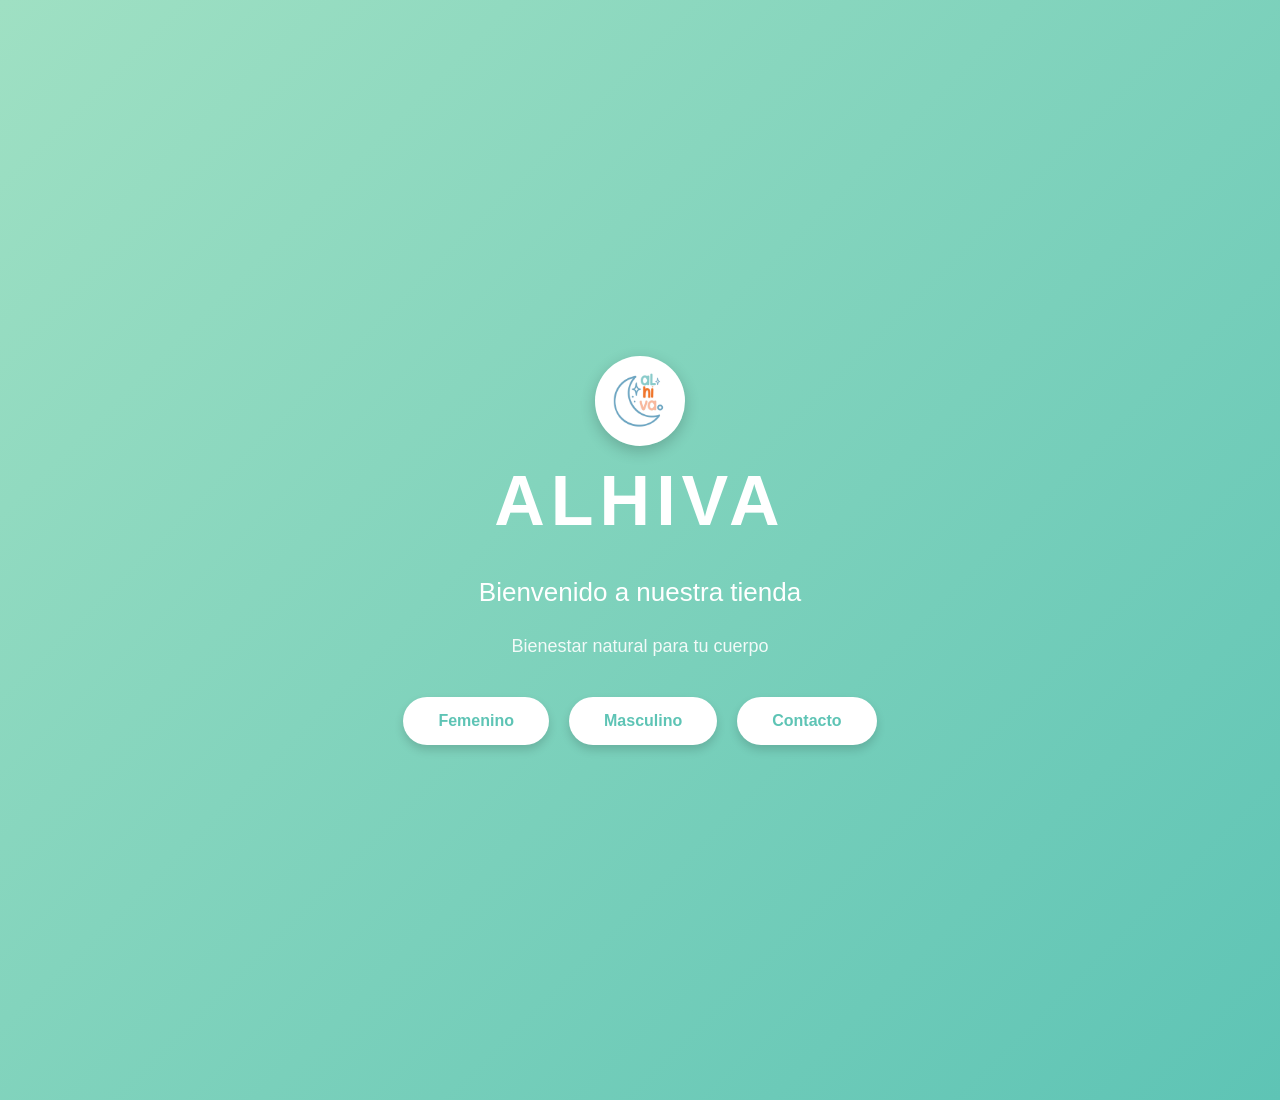
<file: index.html>
<!DOCTYPE html>
<html lang="es">

<head>
<meta charset="UTF-8">
<title>Alhiva</title>
<meta name="viewport" content="width=device-width, initial-scale=1.0">
<link rel="stylesheet" href="style.css">
</head>

<body>

<header class="hero">

<img src="img/logo.jpg" alt="Logo Macrobiótica" class="logo">

<h1 class="titulo">ALHIVA</h1>

<p class="bienvenida">Bienvenido a nuestra tienda</p>

<p class="eslogan">Bienestar natural para tu cuerpo</p>

<div class="botones">

<a href="femenino.html" class="btn">Femenino</a>

<a href="masculino.html" class="btn">Masculino</a>

<a href="https://wa.me/50683470018" class="btn">Contacto</a>

</div>

</header>
</file>
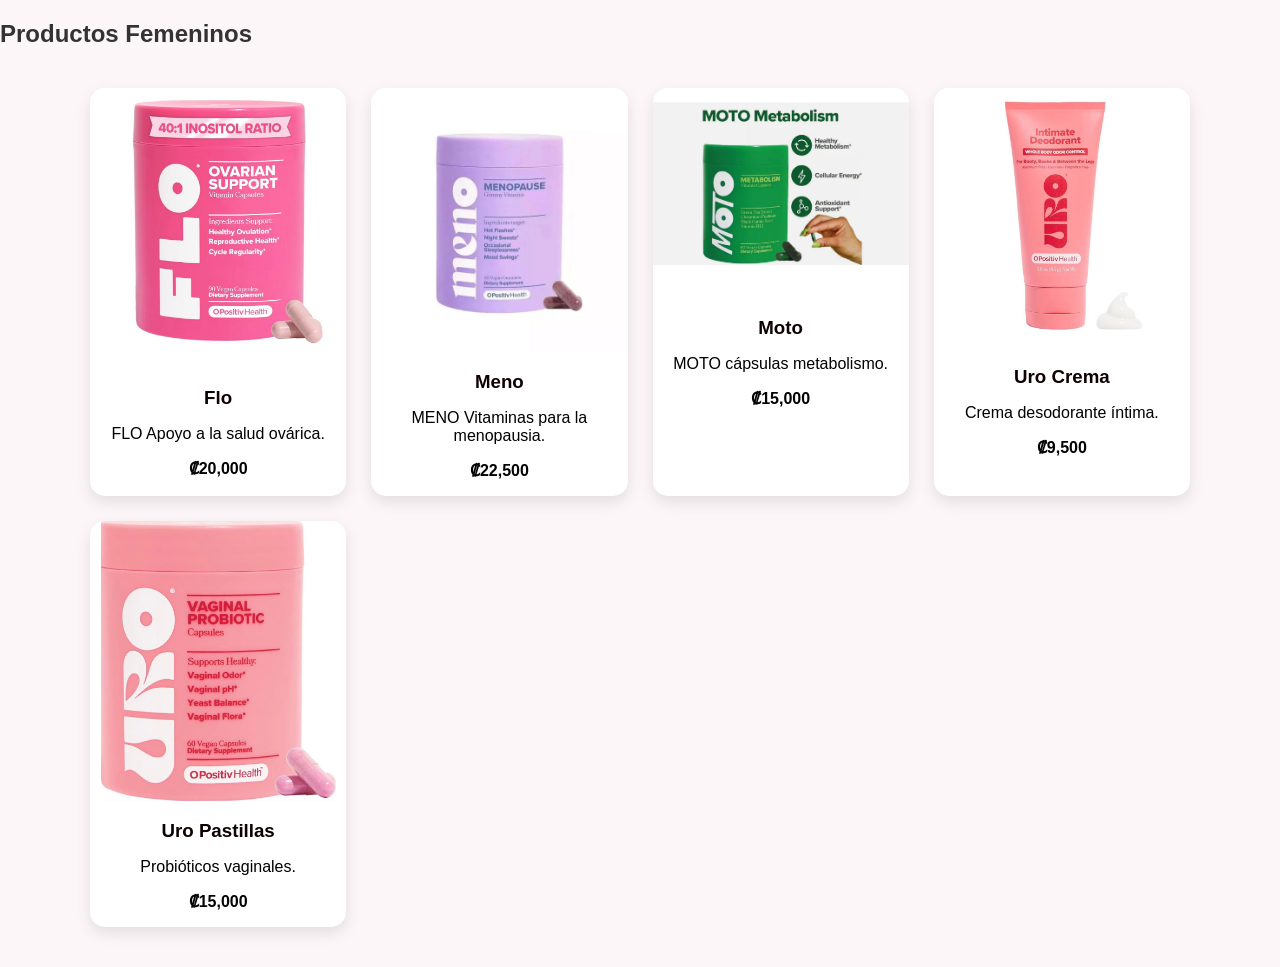
<file: femenino.html>
<!DOCTYPE html>
<html lang="es">
<head>
<meta charset="UTF-8">
<title>Productos Femeninos</title>
</head>
 <style>
    body {
      margin: 0;
      font-family: 'Segoe UI', sans-serif;
      background-color: #fdf6f9;
      color: #333;
    }

    header {
      background: linear-gradient(#9fe0c3,#5ec4b5);
      color: white;
      text-align: center;
      padding: 100px 20px;
    }

    header h1 {
      margin: 0;
      font-size: 2.5em;
    }

    header p {
      font-size: 1.1em;
    }

    .contenedor {
      max-width: 1100px;
      margin: 40px auto;
      padding: 0 20px;
      display: grid;
      grid-template-columns: repeat(auto-fit, minmax(250px, 1fr));
      gap: 25px;
    }

    .producto {
      background: white;
      border-radius: 15px;
      box-shadow: 0 6px 15px rgba(0,0,0,0.1);
      overflow: hidden;
      cursor: pointer;
      transition: transform 0.3s;
    }

    .producto:hover {
      transform: translateY(-5px);
    }

    .producto img{
width:100%;
height:auto;
max-height:280px;
object-fit:contain;
background:white;
}

a{
text-decoration: none;
color: black;
}




    .producto h3 {
      margin: 15px;
      color: #0e0101;
    }

    .info {
      max-height: 0;
      overflow: hidden;
      transition: max-height 0.4s ease;
      padding: 0 15px;
    }

    .info p {
      margin: 10px 0;
      font-size: 0.95em;
    }

    .precio {
      font-weight: bold;
      color: #020202;
    }

    .producto.activo .info {
      max-height: 500px;
      padding-bottom: 15px;
    }

    footer {
      background-color: #f3d6e3;
      text-align: center;
      padding: 20px;
      margin-top: 40px;
      font-size: 0.9em;
    }
    .whatsapp-btn {
  position: fixed;
  bottom: 20px;
  right: 20px;
  background-color: #25D366;
  color: white;
  padding: 15px 20px;
  border-radius: 50px;
  text-decoration: none;
  font-size: 16px;
  font-weight: bold;
  box-shadow: 0 4px 10px rgba(0,0,0,0.3);
  z-index: 1000;
  transition: transform 0.3s;
}

.whatsapp-btn:hover {
  transform: scale(1.1);
}

.logo {
  width: 120px;        
  height: 120px;       
  border-radius: 50%;  
  object-fit: cover;   
  margin-bottom: 15px;
}


.nombre-producto {
  font-size: 1.2rem;
  font-weight: 600;
  color: #eb32c9;
  text-align: center;
  margin: 12px 10px 8px;
  letter-spacing: 0.5px;
}

.producto {
  text-align: center;
}

.info p {
  font-size: 0.95rem;
  line-height: 1.4;
  color: #000000;
}
/* SECCION HERO */

.hero{
height:100vh;
display:flex;
flex-direction:column;
justify-content:center;
align-items:center;
text-align:center;
background:linear-gradient(135deg,#9fe0c3,#5ec4b5);
color:white;
}

/* TITULO ANIMADO */

.titulo{
font-size:70px;
letter-spacing:6px;
margin-bottom:10px;
animation:aparecer 1.5s ease;
}

/* BIENVENIDA */

.bienvenida{
font-size:26px;
margin-bottom:10px;
animation:aparecer 2s ease;
}

/* ESLOGAN */

.eslogan{
font-size:18px;
opacity:0.9;
margin-bottom:40px;
animation:aparecer 2.5s ease;
}

/* BOTONES */

.botones{
display:flex;
gap:20px;
justify-content:center;
align-items:center;
flex-wrap:wrap;
animation:subir 3s ease;
}

.btn{
padding:15px 35px;
background:white;
color:#5ec4b5;
text-decoration:none;
border-radius:30px;
font-weight:bold;
transition:0.3s;
}

.btn:hover{
transform:scale(1.1);
background:#ff6fb5;
color:white;
}

/* ANIMACIONES */

@keyframes aparecer{
from{
opacity:0;
transform:translateY(-30px);
}
to{
opacity:1;
transform:translateY(0);
}
}

@keyframes subir{
from{
opacity:0;
transform:translateY(40px);
}
to{
opacity:1;
transform:translateY(0);
}
}
@media (max-width:600px){

.contenedor{
grid-template-columns:1fr;
}

.producto img{
max-height:350px;
}

}
/* SOLO TELEFONO */
@media (max-width:600px){

body{
margin:0;
padding:0;
}

/* contenedor de productos */
.productos{
display:grid;
grid-template-columns:1fr 1fr;
gap:15px;
padding:10px;
}

/* tarjetas */
.producto{
width:100%;
margin:0;
}

/* quitar espacio extra */
main, section{
padding-bottom:20px;
margin-bottom:0;
}

}
@media (max-width:600px){

body{
margin:0;
padding:0;
}

.productos{
display:grid;
grid-template-columns:repeat(2,1fr);
gap:15px;
padding:10px;
}

/* quitar espacio extra */
section, main{
height:auto;
min-height:auto;
padding-bottom:20px;
}

}
  </style>

</section>
</header>


  <h2 id="femenino.html">Productos Femeninos</h2>

<section class="contenedor">

<a href="producto1.html" class="producto">
<img src="img\flo.png.jpg">
<h3>Flo</h3>
<p>FLO Apoyo a la salud ovárica.</p>
<p class="precio">₡20,000</p>
</a>

<a href="producto2.html" class="producto">
<img src="img\meno.jpg.jpg">
<h3>Meno</h3>
<p>MENO Vitaminas para la menopausia.</p>
<p class="precio">₡22,500</p>
</a>

<a href="producto3.html" class="producto">
<img src="img/moto.jpg.jpg">
<h3>Moto</h3>
<p>MOTO cápsulas metabolismo.</p>
<p class="precio">₡15,000</p>
</a>

<a href="prducto5.html" class="producto">
<img src="img/uro.jpg.jpg">
<h3>Uro Crema</h3>
<p>Crema desodorante íntima.</p>
<p class="precio">₡9,500</p>
</a>

<a href="producto6.html" class="producto">
<img src="img\uro1.jpg.png">
<h3>Uro Pastillas</h3>
<p>Probióticos vaginales.</p>
<p class="precio">₡15,000</p>
</a>

</section>
</html>
</file>
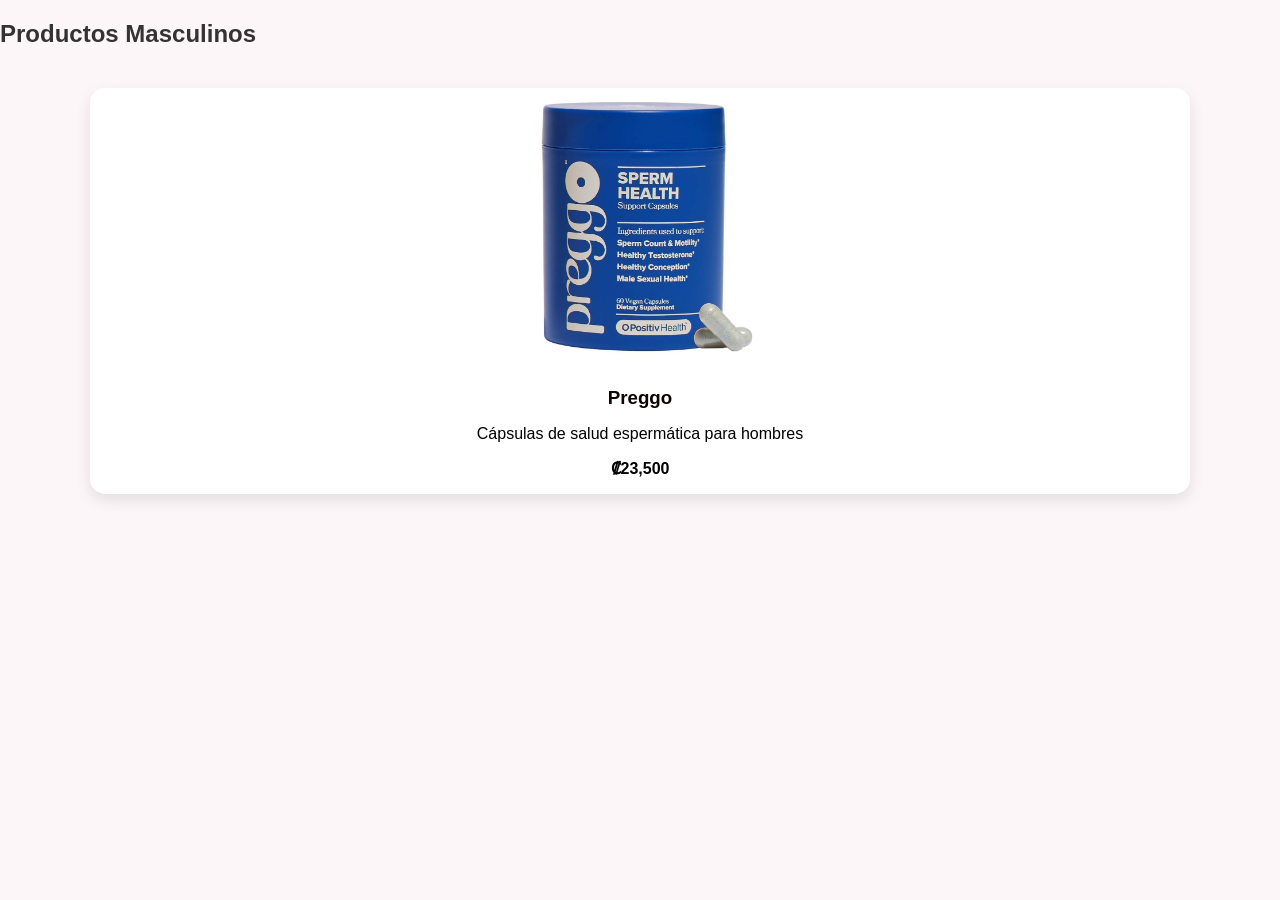
<file: masculino.html>
<!DOCTYPE html>
<html lang="es">
<head>
<meta charset="UTF-8">
<title>Productos Masculinos</title>
</head>
 <style>
    body {
      margin: 0;
      font-family: 'Segoe UI', sans-serif;
      background-color: #fdf6f9;
      color: #333;
    }

    header {
      background: linear-gradient(#9fe0c3,#5ec4b5);
      color: white;
      text-align: center;
      padding: 100px 20px;
    }

    header h1 {
      margin: 0;
      font-size: 2.5em;
    }

    header p {
      font-size: 1.1em;
    }

    .contenedor {
      max-width: 1100px;
      margin: 40px auto;
      padding: 0 20px;
      display: grid;
      grid-template-columns: repeat(auto-fit, minmax(250px, 1fr));
      gap: 25px;
    }

    .producto {
      background: white;
      border-radius: 15px;
      box-shadow: 0 6px 15px rgba(0,0,0,0.1);
      overflow: hidden;
      cursor: pointer;
      transition: transform 0.3s;
    }

    .producto:hover {
      transform: translateY(-5px);
    }

    .producto img{
width:100%;
height:auto;
max-height:280px;
object-fit:contain;
background:white;
}

a{
text-decoration: none;
color: black;
}




    .producto h3 {
      margin: 15px;
      color: #0e0101;
    }

    .info {
      max-height: 0;
      overflow: hidden;
      transition: max-height 0.4s ease;
      padding: 0 15px;
    }

    .info p {
      margin: 10px 0;
      font-size: 0.95em;
    }

    .precio {
      font-weight: bold;
      color: #020202;
    }

    .producto.activo .info {
      max-height: 200px;
      padding-bottom: 15px;
    }

    footer {
      background-color: #f3d6e3;
      text-align: center;
      padding: 20px;
      margin-top: 40px;
      font-size: 0.9em;
    }
    .whatsapp-btn {
  position: fixed;
  bottom: 20px;
  right: 20px;
  background-color: #25D366;
  color: white;
  padding: 15px 20px;
  border-radius: 50px;
  text-decoration: none;
  font-size: 16px;
  font-weight: bold;
  box-shadow: 0 4px 10px rgba(0,0,0,0.3);
  z-index: 1000;
  transition: transform 0.3s;
}

.whatsapp-btn:hover {
  transform: scale(1.1);
}

.logo {
  width: 120px;        
  height: 120px;       
  border-radius: 50%;  
  object-fit: cover;   
  margin-bottom: 15px;
}


.nombre-producto {
  font-size: 1.2rem;
  font-weight: 600;
  color: #eb32c9;
  text-align: center;
  margin: 12px 10px 8px;
  letter-spacing: 0.5px;
}

.producto {
  text-align: center;
}

.info p {
  font-size: 0.95rem;
  line-height: 1.4;
  color: #000000;
}
/* SECCION HERO */

.hero{
height:100vh;
display:flex;
flex-direction:column;
justify-content:center;
align-items:center;
text-align:center;
background:linear-gradient(135deg,#9fe0c3,#5ec4b5);
color:white;
}

/* TITULO ANIMADO */

.titulo{
font-size:70px;
letter-spacing:6px;
margin-bottom:10px;
animation:aparecer 1.5s ease;
}

/* BIENVENIDA */

.bienvenida{
font-size:26px;
margin-bottom:10px;
animation:aparecer 2s ease;
}

/* ESLOGAN */

.eslogan{
font-size:18px;
opacity:0.9;
margin-bottom:40px;
animation:aparecer 2.5s ease;
}

/* BOTONES */

.botones{
display:flex;
gap:20px;
justify-content:center;
align-items:center;
flex-wrap:wrap;
animation:subir 3s ease;
}

.btn{
padding:15px 35px;
background:white;
color:#5ec4b5;
text-decoration:none;
border-radius:30px;
font-weight:bold;
transition:0.3s;
}

.btn:hover{
transform:scale(1.1);
background:#ff6fb5;
color:white;
}

/* ANIMACIONES */

@keyframes aparecer{
from{
opacity:0;
transform:translateY(-30px);
}
to{
opacity:1;
transform:translateY(0);
}
}

@keyframes subir{
from{
opacity:0;
transform:translateY(40px);
}
to{
opacity:1;
transform:translateY(0);
}
}
@media (max-width:600px){

.contenedor{
grid-template-columns:1fr;
}

.producto img{
max-height:350px;
}

}
  </style>

</section>
</header>


  <h2 id="masculino.html">Productos Masculinos</h2>

</header>
<section class="contenedor">

<a href="producto4.html" class="producto">
<img src="img/preggo.jpg.jpg">
<h3>Preggo</h3>
<p>Cápsulas de salud espermática para hombres</p>
<p class="precio">₡23,500</p>
</a>

</section>
</html>
</file>
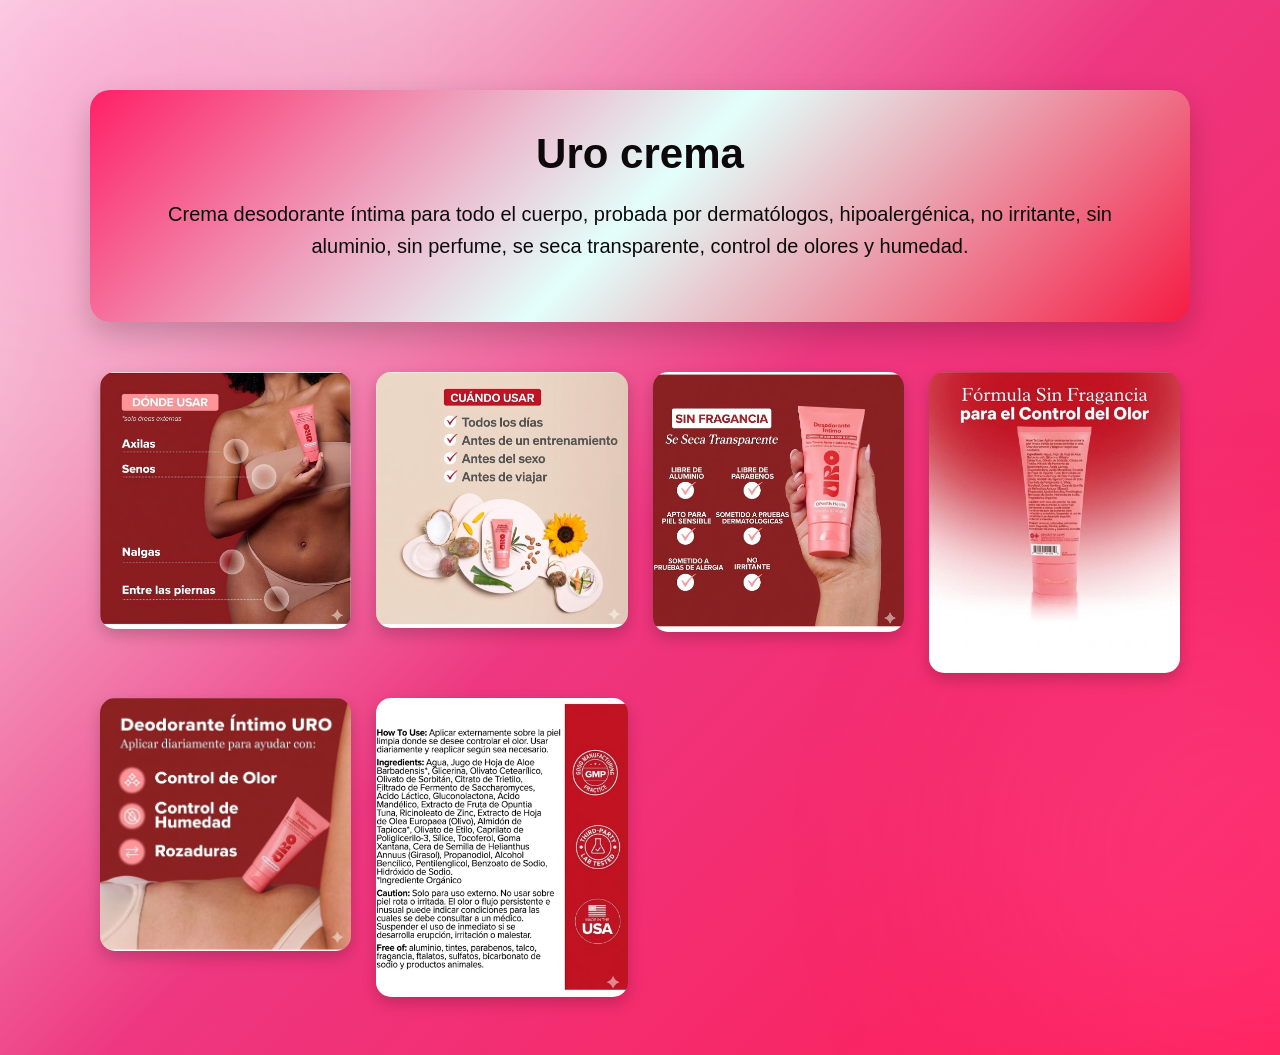
<file: prducto5.html>
<!DOCTYPE html>
<html lang="es">
<head>
<meta charset="UTF-8">
<title>Uro crema</title>

<style>

body{
font-family: Arial;
text-align:center;
background:#f5f5f5;
}

.galeria{
display:grid;
grid-template-columns: repeat(3,1fr);
gap:10px;
max-width:700px;
margin:auto;
}

.galeria img{
width:100%;
border-radius:10px;
}
body{
font-family: Arial, sans-serif;
background:#f7f7f7;
margin:0;
padding:20px;
text-align:center;
}

h1{
font-size:40px;
margin-bottom:10px;
}

.descripcion{
max-width:900px;
margin:auto;
font-size:18px;
color:#444;
}
.galeria{
display:grid;
grid-template-columns:repeat(auto-fit, minmax(220px,1fr));
gap:20px;
max-width:1000px;
margin:40px auto;
}

.galeria img{
width:100%;
border-radius:15px;
box-shadow:0 6px 15px rgba(0,0,0,0.15);
transition:0.3s;
}

.galeria img:hover{
transform:scale(1.05);
}
body{
font-family: Arial, sans-serif;
background: linear-gradient(135deg,#fafbfc,#ed3780,#ff1c55);

margin:0;
padding:40px;
text-align:center;
}
.galeria{
animation: aparecer 0.8s ease;
}

@keyframes aparecer{
from{
opacity:0;
transform: translateY(20px);
}
to{
opacity:1;
transform: translateY(0);
}
}
body::before{
content:"";
position:fixed;
width:500px;
height:500px;
background:#ff2f92;
border-radius:50%;
top:-200px;
left:-200px;
opacity:0.25;
filter:blur(100px);
z-index:-1;
}

body::after{
content:"";
position:fixed;
width:500px;
height:500px;
background:#ff5cad;
border-radius:50%;
bottom:-200px;
right:-200px;
opacity:0.25;
filter:blur(100px);
z-index:-1;
}
.galeria{
display:grid;
grid-template-columns:repeat(auto-fit,minmax(220px,1fr));
gap:30px;
margin-top:40px;
}
.hero-flo{
  background: linear-gradient(135deg,#9fe0c3,#5ec4b5);
  padding: 20px 20px;
  text-align: center;
  color: rgb(255, 254, 255);
}

.hero-flo h1{
  font-size: 70px;
  font-weight: 700;
  margin-bottom: 25px;
}

.hero-flo p{
  max-width: 900px;
  margin: auto;
  font-size: 22px;
  line-height: 1.6;
}
.producto{
  max-width: 500px;
  margin: 40px auto;
  padding: 25px;
  background: linear-gradient(135deg,#6ec6b1,#4aa59a);
  border-radius: 15px;
  text-align: center;
  color: white;
  font-family: Arial, sans-serif;
  box-shadow: 0 8px 20px rgba(0,0,0,0.15);
}

.producto h2{
  font-size: 28px;
  margin-bottom: 10px;
}

.producto p{
  font-size: 15px;
  line-height: 1.5;
}
.titulo-producto{
  background:white;
  padding:25px;
  text-align:center;
  border-radius:15px;
  width:60%;
  margin:40px auto;
  box-shadow:0 6px 20px rgba(0,0,0,0.15);
}

.titulo-producto h1{
  font-size:42px;
  color:#0d080a;
  margin:0;
}

.titulo-producto p{
  color:#0c0b0b;
}
.titulo-producto{
  width:85%;
  margin:50px auto;
  padding:40px;
  text-align:center;

  background:linear-gradient(135deg,#ff2067,#e3fffb, #f51b43);

  color:white;

  border-radius:20px;
  box-shadow:0 12px 30px rgba(0,0,0,0.2);
}

.titulo-producto h1{
  font-size:42px;
  margin-bottom:15px;
}

.titulo-producto p{
  font-size:20px;
  line-height:1.6;
}
.galeria{
  width:90%;
  max-width:1200px;
  margin:auto;

  display:grid;
  grid-template-columns:repeat(auto-fit,minmax(200px,1fr));
gap:25px;
}

.galeria img{
  width:100%;
  border-radius:15px;
  box-shadow:0 6px 15px rgba(0,0,0,0.2);
}
#visor{
display:none;
position:fixed;
top:0;
left:0;
width:100%;
height:100%;
background:rgba(0,0,0,0.8);
justify-content:center;
align-items:center;
z-index:1000;
}

#visor img{
max-width:90%;
max-height:90%;
border-radius:10px;
}

.zoom-img{
cursor:pointer;
transition:transform 0.3s;
}

.zoom-img:hover{
transform:scale(1.05);
}
/* ===== AJUSTE PARA CELULARES ===== */
/* ===== RESPONSIVE CELULAR ===== */

@media (max-width:600px){

.titulo-producto{
width:90%;
margin:20px auto;
padding:20px;
text-align:center;
border-radius:15px;
}

.titulo-producto h1{
font-size:28px;
}

.titulo-producto p{
font-size:16px;
line-height:1.5;
}

.galeria{
grid-template-columns:1fr;
width:90%;
margin:auto;
gap:20px;
}

.galeria img{
width:100%;
height:auto;
}

}
</style>
</head>

<body>

<div class="titulo-producto">
  <h1>Uro crema </h1>

  <p>
 Crema desodorante íntima para todo el cuerpo, probada por dermatólogos, hipoalergénica, no irritante, sin aluminio, sin perfume, se seca transparente, control de olores y humedad.
</div>



<div class="galeria">

<img src="img\uro1.jpg" class="zoom-img">
<img src="img\uro2.jpg" class="zoom-img">
<img src="img\uro6.jpg" class="zoom-img">
<img src="img\uro4.jpg" class="zoom-img">
<img src="img\uro5.jpg" class="zoom-img">
<img src="img\uro3.jpg"  class="zoom-img">
</div>
<div id="visor">
<img id="imgGrande">
</div>
<script>

const imagenes = document.querySelectorAll(".zoom-img");
const visor = document.getElementById("visor");
const imgGrande = document.getElementById("imgGrande");

imagenes.forEach(img => {
  img.onclick = function(){
    visor.style.display = "flex";
    imgGrande.src = this.src;
  }
});

visor.onclick = function(){
  visor.style.display = "none";
}

</script>
<br>



</body>
</html>
</file>
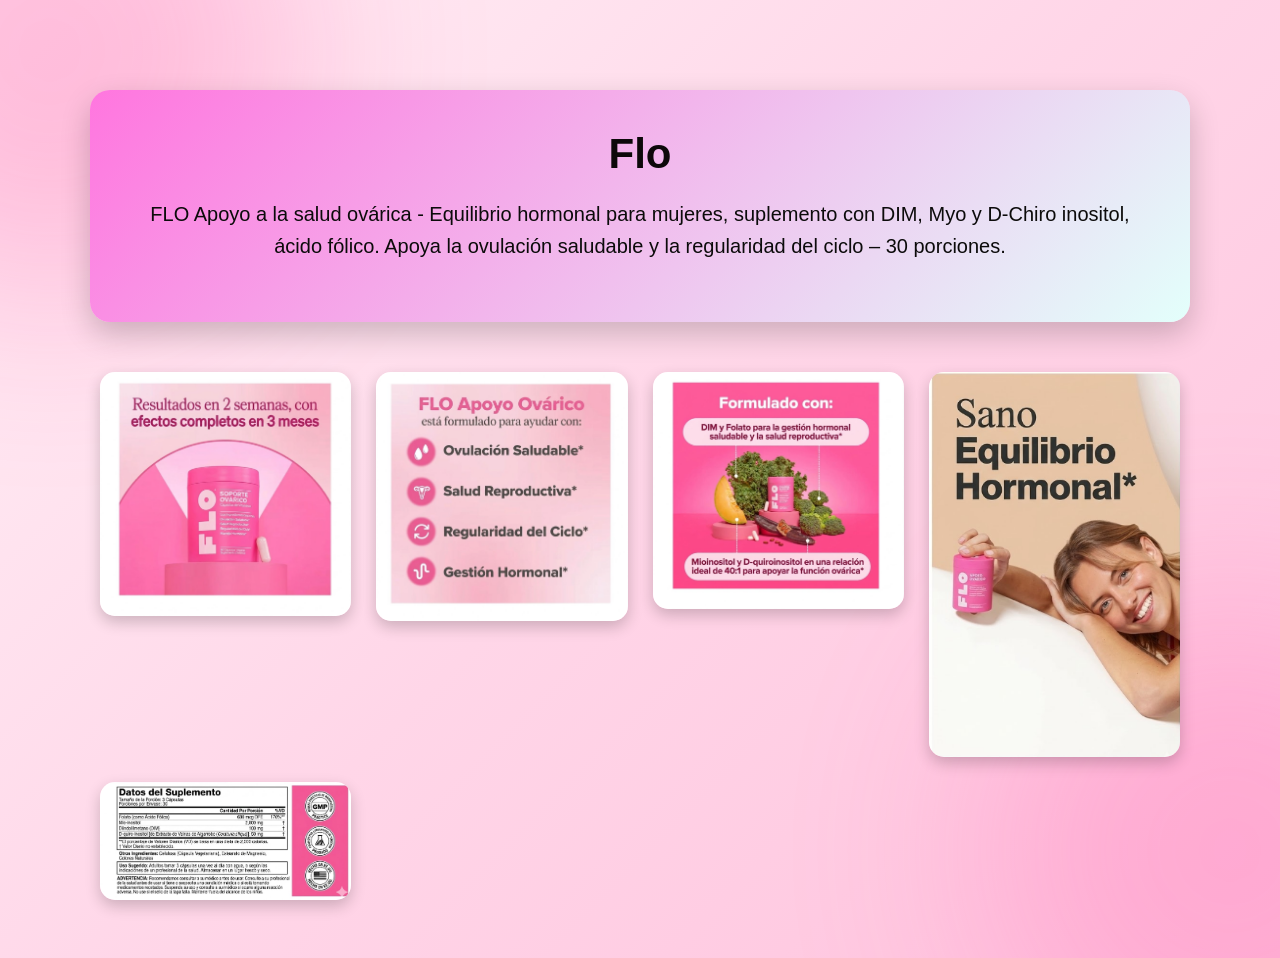
<file: producto1.html>
<!DOCTYPE html>
<html lang="es">
<head>
<meta charset="UTF-8">
<title>Flo</title>

<style>

body{
font-family: Arial;
text-align:center;
background:#f5f5f5;
}

.galeria{
display:grid;
grid-template-columns: repeat(3,1fr);
gap:10px;
max-width:700px;
margin:auto;
}

.galeria img{
width:100%;
border-radius:10px;
}
body{
font-family: Arial, sans-serif;
background:#f7f7f7;
margin:0;
padding:20px;
text-align:center;
}

h1{
font-size:40px;
margin-bottom:10px;
}

.descripcion{
max-width:900px;
margin:auto;
font-size:18px;
color:#444;
}
.galeria{
display:grid;
grid-template-columns:repeat(auto-fit, minmax(220px,1fr));
gap:20px;
max-width:1000px;
margin:40px auto;
}

.galeria img{
width:100%;
border-radius:15px;
box-shadow:0 6px 15px rgba(0,0,0,0.15);
transition:0.3s;
}

.galeria img:hover{
transform:scale(1.05);
}
body{
font-family: Arial, sans-serif;
background: linear-gradient(135deg,#fff0f6,#ffd6e8,#ffc2dd);
margin:0;
padding:40px;
text-align:center;
}
.galeria{
animation: aparecer 0.8s ease;
}

@keyframes aparecer{
from{
opacity:0;
transform: translateY(20px);
}
to{
opacity:1;
transform: translateY(0);
}
}
body::before{
content:"";
position:fixed;
width:500px;
height:500px;
background:#ff2f92;
border-radius:50%;
top:-200px;
left:-200px;
opacity:0.25;
filter:blur(100px);
z-index:-1;
}

body::after{
content:"";
position:fixed;
width:500px;
height:500px;
background:#ff5cad;
border-radius:50%;
bottom:-200px;
right:-200px;
opacity:0.25;
filter:blur(100px);
z-index:-1;
}
.galeria{
display:grid;
grid-template-columns:repeat(auto-fit,minmax(220px,1fr));
gap:30px;
margin-top:40px;
}
.hero-flo{
  background: linear-gradient(135deg,#9fe0c3,#5ec4b5);
  padding: 20px 20px;
  text-align: center;
  color: rgb(255, 254, 255);
}

.hero-flo h1{
  font-size: 70px;
  font-weight: 700;
  margin-bottom: 25px;
}

.hero-flo p{
  max-width: 900px;
  margin: auto;
  font-size: 22px;
  line-height: 1.6;
}
.producto{
  max-width: 500px;
  margin: 40px auto;
  padding: 25px;
  background: linear-gradient(135deg,#6ec6b1,#4aa59a);
  border-radius: 15px;
  text-align: center;
  color: white;
  font-family: Arial, sans-serif;
  box-shadow: 0 8px 20px rgba(0,0,0,0.15);
}

.producto h2{
  font-size: 28px;
  margin-bottom: 10px;
}

.producto p{
  font-size: 15px;
  line-height: 1.5;
}
.titulo-producto{
  background:white;
  padding:25px;
  text-align:center;
  border-radius:15px;
  width:60%;
  margin:40px auto;
  box-shadow:0 6px 20px rgba(0,0,0,0.15);
}

.titulo-producto h1{
  font-size:42px;
  color:#0d080a;
  margin:0;
}

.titulo-producto p{
  color:#0c0b0b;
}
.titulo-producto{
  width:85%;
  margin:50px auto;
  padding:40px;
  text-align:center;

  background:linear-gradient(135deg,#ff76df,#e3fffb);
  color:white;

  border-radius:20px;
  box-shadow:0 12px 30px rgba(0,0,0,0.2);
}

.titulo-producto h1{
  font-size:42px;
  margin-bottom:15px;
}

.titulo-producto p{
  font-size:20px;
  line-height:1.6;
}
.galeria{
  width:90%;
  max-width:1200px;
  margin:auto;

  display:grid;
  grid-template-columns:repeat(auto-fit,minmax(200px,1fr));
gap:25px;
}

.galeria img{
  width:100%;
  border-radius:15px;
  box-shadow:0 6px 15px rgba(0,0,0,0.2);
}
#visor{
display:none;
position:fixed;
top:0;
left:0;
width:100%;
height:100%;
background:rgba(0,0,0,0.8);
justify-content:center;
align-items:center;
z-index:1000;
}

#visor img{
max-width:90%;
max-height:90%;
border-radius:10px;
}

.zoom-img{
cursor:pointer;
transition:transform 0.3s;
}

.zoom-img:hover{
transform:scale(1.05);
}
/* ===== AJUSTE PARA CELULARES ===== */
/* ===== RESPONSIVE CELULAR ===== */

@media (max-width:600px){

.titulo-producto{
width:90%;
margin:20px auto;
padding:20px;
text-align:center;
border-radius:15px;
}

.titulo-producto h1{
font-size:28px;
}

.titulo-producto p{
font-size:16px;
line-height:1.5;
}

.galeria{
grid-template-columns:1fr;
width:90%;
margin:auto;
gap:20px;
}

.galeria img{
width:100%;
height:auto;
}

}
</style>
</head>

<body>

<div class="titulo-producto">
  <h1>Flo</h1>

  <p>
  FLO Apoyo a la salud ovárica - Equilibrio hormonal para mujeres,
  suplemento con DIM, Myo y D-Chiro inositol, ácido fólico.
  Apoya la ovulación saludable y la regularidad del ciclo – 30 porciones.
  </p>
</div>


<div class="galeria">

<img src="img/flo1.jpg" class="zoom-img">
<img src="img/flo2.jpg" class="zoom-img">
<img src="img/flo3.jpg" class="zoom-img">
<img src="img/flo4.jpg.png" class="zoom-img">
<img src="img/flo5.jpg.png" class="zoom-img">

</div>
<div id="visor">
<img id="imgGrande">
</div>
<script>

const imagenes = document.querySelectorAll(".zoom-img");
const visor = document.getElementById("visor");
const imgGrande = document.getElementById("imgGrande");

imagenes.forEach(img => {
  img.onclick = function(){
    visor.style.display = "flex";
    imgGrande.src = this.src;
  }
});

visor.onclick = function(){
  visor.style.display = "none";
}

</script>
<br>



</body>
</html>
</file>
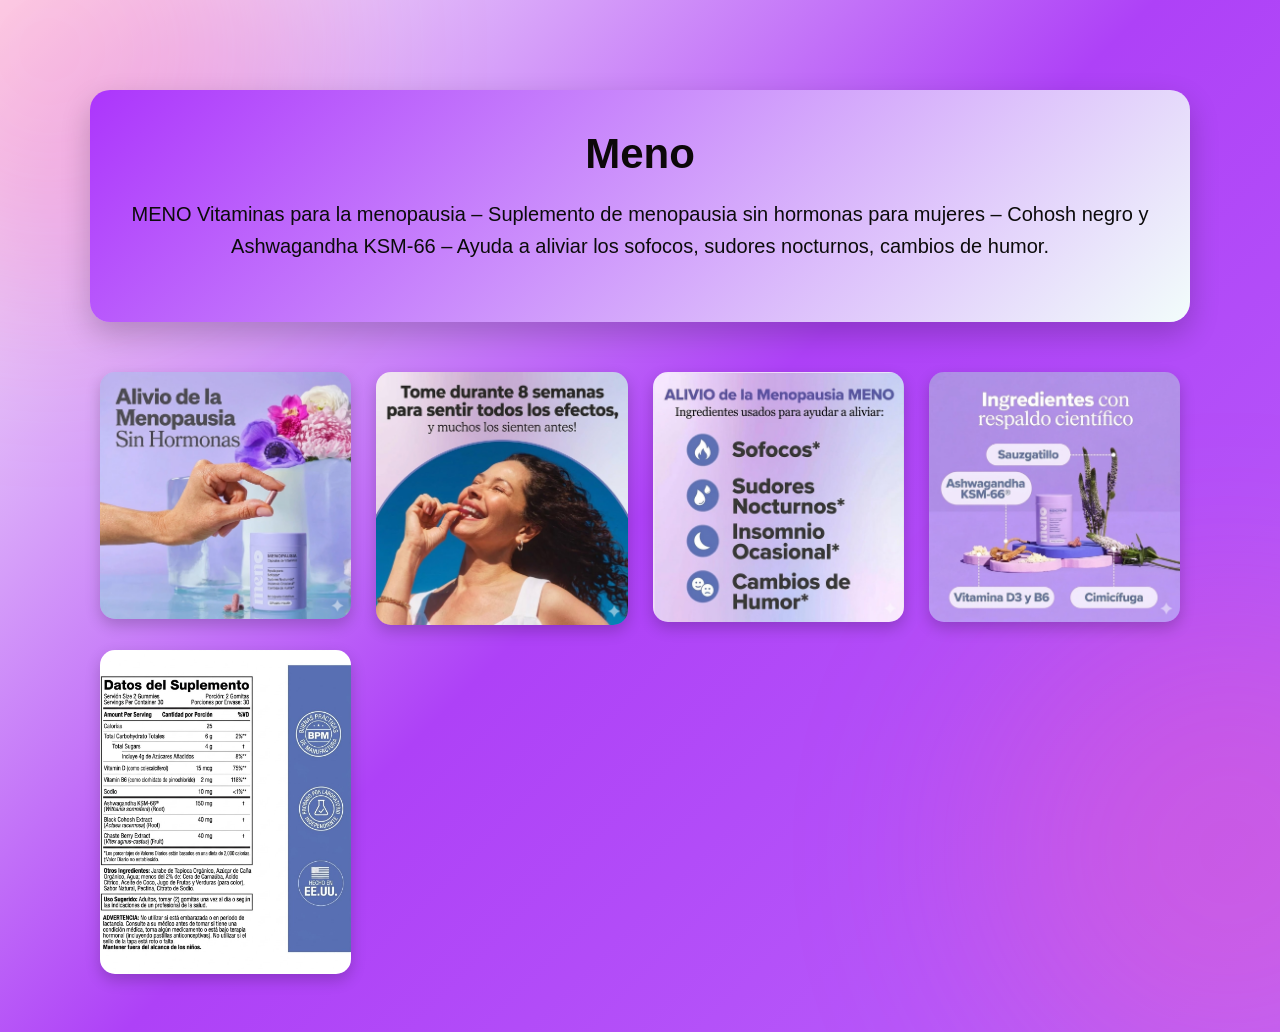
<file: producto2.html>
<!DOCTYPE html>
<html lang="es">
<head>
<meta charset="UTF-8">
<title>Meno</title>

<style>

body{
font-family: Arial;
text-align:center;
background:#f5f5f5;
}

.galeria{
display:grid;
grid-template-columns: repeat(3,1fr);
gap:10px;
max-width:700px;
margin:auto;
}

.galeria img{
width:100%;
border-radius:10px;
}
body{
font-family: Arial, sans-serif;
background:#f7f7f7;
margin:0;
padding:20px;
text-align:center;
}

h1{
font-size:40px;
margin-bottom:10px;
}

.descripcion{
max-width:900px;
margin:auto;
font-size:18px;
color:#444;
}
.galeria{
display:grid;
grid-template-columns:repeat(auto-fit, minmax(220px,1fr));
gap:20px;
max-width:1000px;
margin:40px auto;
}

.galeria img{
width:100%;
border-radius:15px;
box-shadow:0 6px 15px rgba(0,0,0,0.15);
transition:0.3s;
}

.galeria img:hover{
transform:scale(1.05);
}
body{
font-family: Arial, sans-serif;
background: linear-gradient(135deg,#fcfafb,#ae41f7,#ba61fa);
margin:0;
padding:40px;
text-align:center;
}
.galeria{
animation: aparecer 0.8s ease;
}

@keyframes aparecer{
from{
opacity:0;
transform: translateY(20px);
}
to{
opacity:1;
transform: translateY(0);
}
}
body::before{
content:"";
position:fixed;
width:500px;
height:500px;
background:#ff2f92;
border-radius:50%;
top:-200px;
left:-200px;
opacity:0.25;
filter:blur(100px);
z-index:-1;
}

body::after{
content:"";
position:fixed;
width:500px;
height:500px;
background:#ff5cad;
border-radius:50%;
bottom:-200px;
right:-200px;
opacity:0.25;
filter:blur(100px);
z-index:-1;
}
.galeria{
display:grid;
grid-template-columns:repeat(auto-fit,minmax(220px,1fr));
gap:30px;
margin-top:40px;
}


.hero-flo h1{
  font-size: 70px;
  font-weight: 700;
  margin-bottom: 25px;
}

.hero-flo p{
  max-width: 900px;
  margin: auto;
  font-size: 22px;
  line-height: 1.6;
}
.producto{
  max-width: 500px;
  margin: 40px auto;
  padding: 25px;
  background: linear-gradient(135deg,#6ec6b1,#4aa59a);
  border-radius: 15px;
  text-align: center;
  color: white;
  font-family: Arial, sans-serif;
  box-shadow: 0 8px 20px rgba(0,0,0,0.15);
}

.producto h2{
  font-size: 28px;
  margin-bottom: 10px;
}

.producto p{
  font-size: 15px;
  line-height: 1.5;
}
.titulo-producto{
  background:white;
  padding:25px;
  text-align:center;
  border-radius:15px;
  width:60%;
  margin:40px auto;
  box-shadow:0 6px 20px rgba(0,0,0,0.15);
}

.titulo-producto h1{
  font-size:42px;
  color:#0d080a;
  margin:0;
}

.titulo-producto p{
  color:#0c0b0b;
}
.titulo-producto{
  width:85%;
  margin:50px auto;
  padding:40px;
  text-align:center;

  background:linear-gradient(135deg,#ac35fc,#f2fdfb);
  color:white;

  border-radius:20px;
  box-shadow:0 12px 30px rgba(0,0,0,0.2);
}

.titulo-producto h1{
  font-size:42px;
  margin-bottom:15px;
}

.titulo-producto p{
  font-size:20px;
  line-height:1.6;
}
.galeria{
  width:90%;
  max-width:1200px;
  margin:auto;

  display:grid;
  grid-template-columns:repeat(auto-fit,minmax(200px,1fr));
gap:25px;
}

.galeria img{
  width:100%;
  border-radius:15px;
  box-shadow:0 6px 15px rgba(0,0,0,0.2);
}
#visor{
display:none;
position:fixed;
top:0;
left:0;
width:100%;
height:100%;
background:rgba(0,0,0,0.8);
justify-content:center;
align-items:center;
z-index:1000;
}

#visor img{
max-width:90%;
max-height:90%;
border-radius:10px;
}

.zoom-img{
cursor:pointer;
transition:transform 0.3s;
}

.zoom-img:hover{
transform:scale(1.05);
}
/* ===== AJUSTE PARA CELULARES ===== */
/* ===== RESPONSIVE CELULAR ===== */

@media (max-width:600px){

.titulo-producto{
width:90%;
margin:20px auto;
padding:20px;
text-align:center;
border-radius:15px;
}

.titulo-producto h1{
font-size:28px;
}

.titulo-producto p{
font-size:16px;
line-height:1.5;
}

.galeria{
grid-template-columns:1fr;
width:90%;
margin:auto;
gap:20px;
}

.galeria img{
width:100%;
height:auto;
}

}
</style>
</head>

<body>

<div class="titulo-producto">
  <h1>Meno</h1>

  <p>
  MENO Vitaminas para la menopausia – Suplemento de menopausia sin hormonas para mujeres – Cohosh negro y Ashwagandha KSM-66 – Ayuda a aliviar los sofocos, sudores nocturnos, cambios de humor.
  </p>

</div>


<div class="galeria">

<img src="img/meno1.jpg" class="zoom-img">
<img src="img/meno.5.jpg" class="zoom-img">
<img src="img/meno3.jpg" class="zoom-img">
<img src="img/meno4.jpg" class="zoom-img">
<img src="img/meno2.jpg"class="zoom-img">



</div>
<div id="visor">
<img id="imgGrande">
</div>
<script>

const imagenes = document.querySelectorAll(".zoom-img");
const visor = document.getElementById("visor");
const imgGrande = document.getElementById("imgGrande");

imagenes.forEach(img => {
  img.onclick = function(){
    visor.style.display = "flex";
    imgGrande.src = this.src;
  }
});

visor.onclick = function(){
  visor.style.display = "none";
}

</script>
<br>



</body>
</html>
</file>
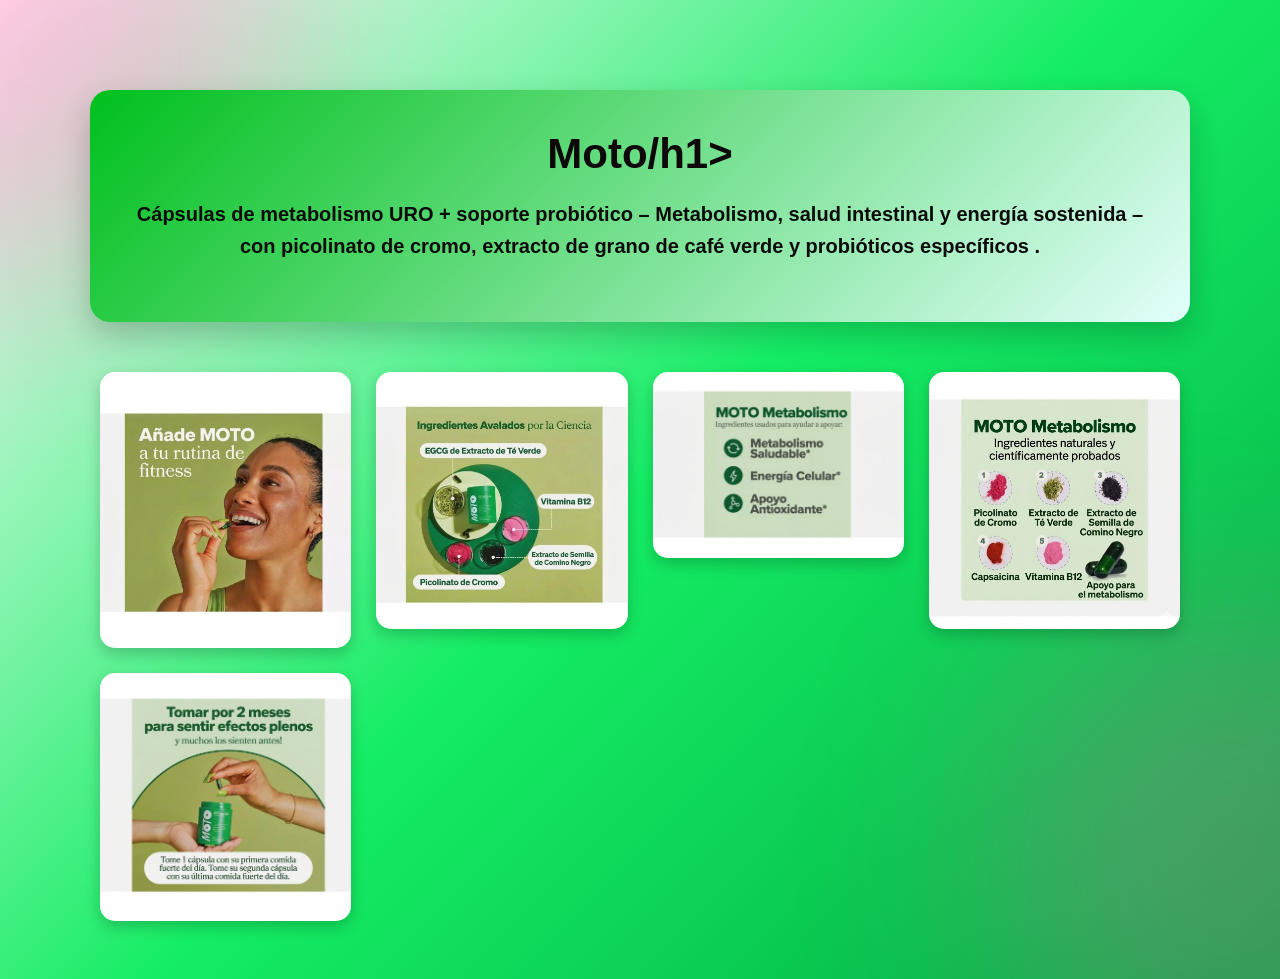
<file: producto3.html>
<!DOCTYPE html>
<html lang="es">
<head>
<meta charset="UTF-8">
<title>Moto</title>

<style>

body{
font-family: Arial;
text-align:center;
background:#f5f5f5;
}

.galeria{
display:grid;
grid-template-columns: repeat(3,1fr);
gap:10px;
max-width:700px;
margin:auto;
}

.galeria img{
width:100%;
border-radius:10px;
}
body{
font-family: Arial, sans-serif;
background:#f7f7f7;
margin:0;
padding:20px;
text-align:center;
}

h1{
font-size:40px;
margin-bottom:10px;
}

.descripcion{
max-width:900px;
margin:auto;
font-size:18px;
color:#444;
}
.galeria{
display:grid;
grid-template-columns:repeat(auto-fit, minmax(220px,1fr));
gap:20px;
max-width:1000px;
margin:40px auto;
}

.galeria img{
width:100%;
border-radius:15px;
box-shadow:0 6px 15px rgba(0,0,0,0.15);
transition:0.3s;
}

.galeria img:hover{
transform:scale(1.05);
}
body{
font-family: Arial, sans-serif;
background: linear-gradient(135deg,#fffdfe,#15ed64,#00ad42);
margin:0;
padding:40px;
text-align:center;
}
.galeria{
animation: aparecer 0.8s ease;
}

@keyframes aparecer{
from{
opacity:0;
transform: translateY(20px);
}
to{
opacity:1;
transform: translateY(0);
}
}
body::before{
content:"";
position:fixed;
width:500px;
height:500px;
background:#ff2f92;
border-radius:50%;
top:-200px;
left:-200px;
opacity:0.25;
filter:blur(100px);
z-index:-1;
}

body::after{
content:"";
position:fixed;
width:500px;
height:500px;
background:#ff5cad;
border-radius:50%;
bottom:-200px;
right:-200px;
opacity:0.25;
filter:blur(100px);
z-index:-1;
}
.galeria{
display:grid;
grid-template-columns:repeat(auto-fit,minmax(220px,1fr));
gap:30px;
margin-top:40px;
}


.hero-flo h1{
  font-size: 70px;
  font-weight: 700;
  margin-bottom: 25px;
}

.hero-flo p{
  max-width: 900px;
  margin: auto;
  font-size: 22px;
  line-height: 1.6;
}
.producto{
  max-width: 500px;
  margin: 40px auto;
  padding: 25px;
  background: linear-gradient(135deg,#6ec6b1,#4aa59a);
  border-radius: 15px;
  text-align: center;
  color: white;
  font-family: Arial, sans-serif;
  box-shadow: 0 8px 20px rgba(0,0,0,0.15);
}

.producto h2{
  font-size: 28px;
  margin-bottom: 10px;
}

.producto p{
  font-size: 15px;
  line-height: 1.5;
}
.titulo-producto{
  background:white;
  padding:25px;
  text-align:center;
  border-radius:15px;
  width:60%;
  margin:40px auto;
  box-shadow:0 6px 20px rgba(0,0,0,0.15);
}

.titulo-producto h1{
  font-size:42px;
  color:#0d080a;
  margin:0;
}

.titulo-producto p{
  color:#0c0b0b;
}
.titulo-producto{
  width:85%;
  margin:50px auto;
  padding:40px;
  text-align:center;

  background:linear-gradient(135deg,#00c01d,#e3fffb);
  color:white;

  border-radius:20px;
  box-shadow:0 12px 30px rgba(0,0,0,0.2);
}

.titulo-producto h1{
  font-size:42px;
  margin-bottom:15px;
}

.titulo-producto p{
  font-size:20px;
  line-height:1.6;
}
.galeria{
  width:90%;
  max-width:1200px;
  margin:auto;

  display:grid;
  grid-template-columns:repeat(auto-fit,minmax(200px,1fr));
gap:25px;
}

.galeria img{
  width:100%;
  border-radius:15px;
  box-shadow:0 6px 15px rgba(0,0,0,0.2);
}
#visor{
display:none;
position:fixed;
top:0;
left:0;
width:100%;
height:100%;
background:rgba(0,0,0,0.8);
justify-content:center;
align-items:center;
z-index:1000;
}

#visor img{
max-width:90%;
max-height:90%;
border-radius:10px;
}

.zoom-img{
cursor:pointer;
transition:transform 0.3s;
}

.zoom-img:hover{
transform:scale(1.05);
}
/* ===== AJUSTE PARA CELULARES ===== */
/* ===== RESPONSIVE CELULAR ===== */

@media (max-width:600px){

.titulo-producto{
width:90%;
margin:20px auto;
padding:20px;
text-align:center;
border-radius:15px;
}

.titulo-producto h1{
font-size:28px;
}

.titulo-producto p{
font-size:16px;
line-height:1.5;
}

.galeria{
grid-template-columns:1fr;
width:90%;
margin:auto;
gap:20px;
}

.galeria img{
width:100%;
height:auto;
}

}
</style>
</head>

<body>

<div class="titulo-producto">
  <h1>Moto/h1>

  <p>
  Cápsulas de metabolismo URO + soporte probiótico – Metabolismo, salud intestinal y energía sostenida – con picolinato de cromo, extracto de grano de café verde y probióticos específicos .
  </p>

</div>


<div class="galeria">

<img src="img\moto1.jpg" class="zoom-img">
<img src="img\moto2.jpg" class="zoom-img">
<img src="img\moto3.jpg" class="zoom-img">
<img src="img\moto4.jpg" class="zoom-img">
<img src="img\moto5.jpg" class="zoom-img">


</div>
<div id="visor">
<img id="imgGrande">
</div>
<script>

const imagenes = document.querySelectorAll(".zoom-img");
const visor = document.getElementById("visor");
const imgGrande = document.getElementById("imgGrande");

imagenes.forEach(img => {
  img.onclick = function(){
    visor.style.display = "flex";
    imgGrande.src = this.src;
  }
});

visor.onclick = function(){
  visor.style.display = "none";
}

</script>
<br>



</body>
</html>
</file>
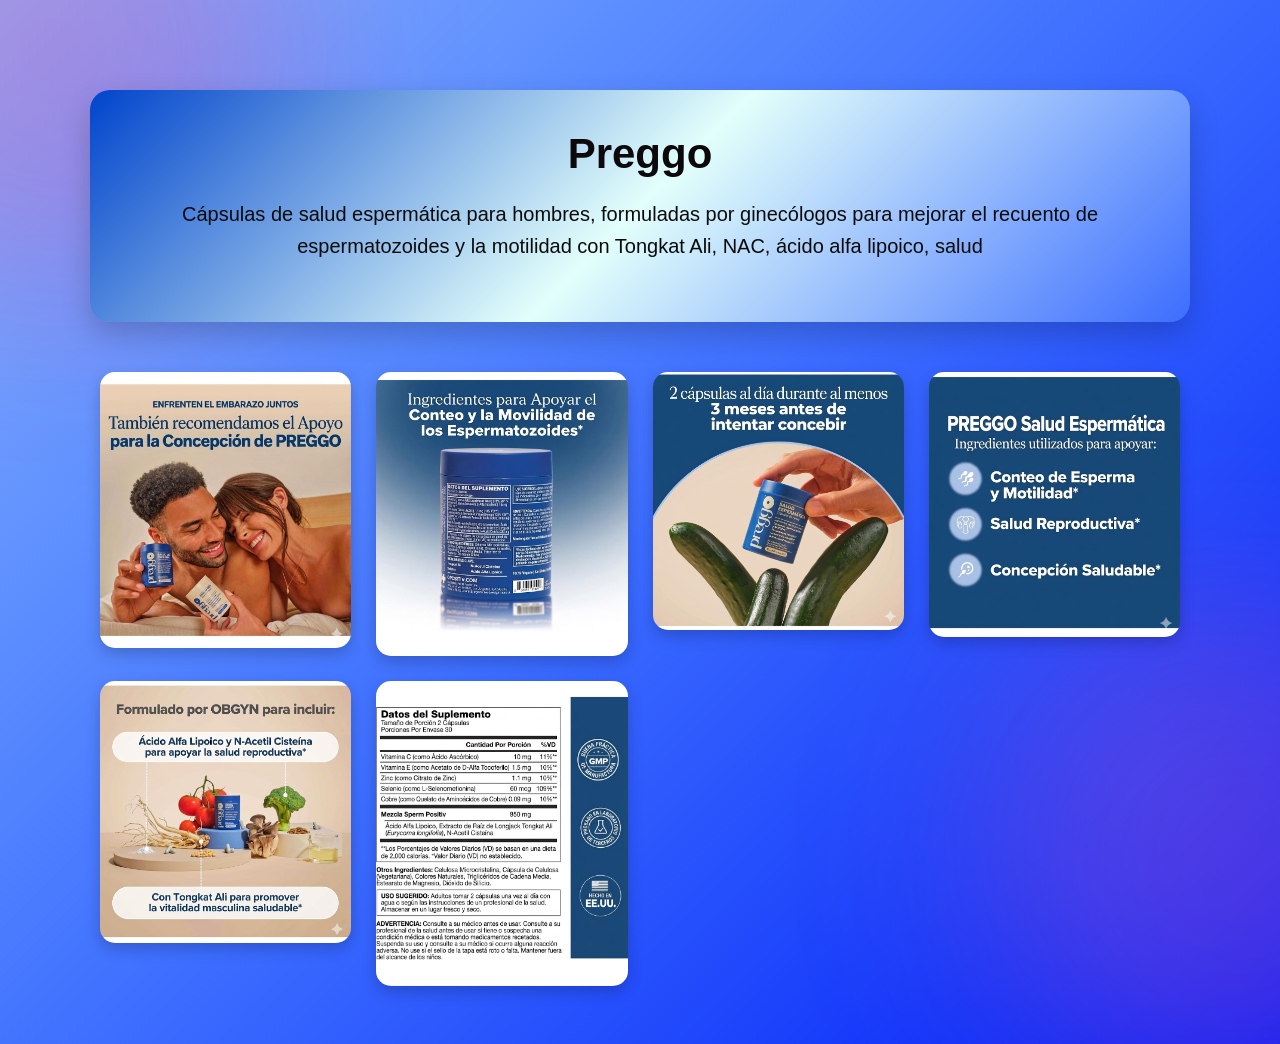
<file: producto4.html>
<!DOCTYPE html>
<html lang="es">
<head>
<meta charset="UTF-8">
<title>Preggo</title>

<style>

body{
font-family: Arial;
text-align:center;
background:#f5f5f5;
}

.galeria{
display:grid;
grid-template-columns: repeat(3,1fr);
gap:10px;
max-width:700px;
margin:auto;
}

.galeria img{
width:100%;
border-radius:10px;
}
body{
font-family: Arial, sans-serif;
background:#f7f7f7;
margin:0;
padding:20px;
text-align:center;
}

h1{
font-size:40px;
margin-bottom:10px;
}

.descripcion{
max-width:900px;
margin:auto;
font-size:18px;
color:#444;
}
.galeria{
display:grid;
grid-template-columns:repeat(auto-fit, minmax(220px,1fr));
gap:20px;
max-width:1000px;
margin:40px auto;
}

.galeria img{
width:100%;
border-radius:15px;
box-shadow:0 6px 15px rgba(0,0,0,0.15);
transition:0.3s;
}

.galeria img:hover{
transform:scale(1.05);
}
body{
font-family: Arial, sans-serif;
background: linear-gradient(135deg,#84b5ff,#3c6dff,#021ff8);
margin:0;
padding:40px;
text-align:center;
}
.galeria{
animation: aparecer 0.8s ease;
}

@keyframes aparecer{
from{
opacity:0;
transform: translateY(20px);
}
to{
opacity:1;
transform: translateY(0);
}
}
body::before{
content:"";
position:fixed;
width:500px;
height:500px;
background:#ff2f92;
border-radius:50%;
top:-200px;
left:-200px;
opacity:0.25;
filter:blur(100px);
z-index:-1;
}

body::after{
content:"";
position:fixed;
width:500px;
height:500px;
background:#ff5cad;
border-radius:50%;
bottom:-200px;
right:-200px;
opacity:0.25;
filter:blur(100px);
z-index:-1;
}
.galeria{
display:grid;
grid-template-columns:repeat(auto-fit,minmax(220px,1fr));
gap:30px;
margin-top:40px;
}


.hero-flo h1{
  font-size: 70px;
  font-weight: 700;
  margin-bottom: 25px;
}

.hero-flo p{
  max-width: 900px;
  margin: auto;
  font-size: 22px;
  line-height: 1.6;
}
.producto{
  max-width: 500px;
  margin: 40px auto;
  padding: 25px;
  background: linear-gradient(135deg,#6ec6b1,#4aa59a);
  border-radius: 15px;
  text-align: center;
  color: white;
  font-family: Arial, sans-serif;
  box-shadow: 0 8px 20px rgba(0,0,0,0.15);
}

.producto h2{
  font-size: 28px;
  margin-bottom: 10px;
}

.producto p{
  font-size: 15px;
  line-height: 1.5;
}
.titulo-producto{
  background:white;
  padding:25px;
  text-align:center;
  border-radius:15px;
  width:60%;
  margin:40px auto;
  box-shadow:0 6px 20px rgba(0,0,0,0.15);
}

.titulo-producto h1{
  font-size:42px;
  color:#0d080a;
  margin:0;
}

.titulo-producto p{
  color:#0c0b0b;
}
.titulo-producto{
  width:85%;
  margin:50px auto;
  padding:40px;
  text-align:center;

  background:linear-gradient(135deg,#0044cc,#e3fffb, #3c6dff);

  color:white;

  border-radius:20px;
  box-shadow:0 12px 30px rgba(0,0,0,0.2);
}

.titulo-producto h1{
  font-size:42px;
  margin-bottom:15px;
}

.titulo-producto p{
  font-size:20px;
  line-height:1.6;
}
.galeria{
  width:90%;
  max-width:1200px;
  margin:auto;

  display:grid;
  grid-template-columns:repeat(auto-fit,minmax(200px,1fr));
gap:25px;
}

.galeria img{
  width:100%;
  border-radius:15px;
  box-shadow:0 6px 15px rgba(0,0,0,0.2);
}
#visor{
display:none;
position:fixed;
top:0;
left:0;
width:100%;
height:100%;
background:rgba(0,0,0,0.8);
justify-content:center;
align-items:center;
z-index:1000;
}

#visor img{
max-width:90%;
max-height:90%;
border-radius:10px;
}

.zoom-img{
cursor:pointer;
transition:transform 0.3s;
}

.zoom-img:hover{
transform:scale(1.05);
}
/* ===== AJUSTE PARA CELULARES ===== */
/* ===== RESPONSIVE CELULAR ===== */

@media (max-width:600px){

.titulo-producto{
width:90%;
margin:20px auto;
padding:20px;
text-align:center;
border-radius:15px;
}

.titulo-producto h1{
font-size:28px;
}

.titulo-producto p{
font-size:16px;
line-height:1.5;
}

.galeria{
grid-template-columns:1fr;
width:90%;
margin:auto;
gap:20px;
}

.galeria img{
width:100%;
height:auto;
}

}
</style>
</head>

<body>

<div class="titulo-producto">
  <h1>Preggo</h1>
  <p>
 Cápsulas de salud espermática para hombres, formuladas por ginecólogos para mejorar el recuento de espermatozoides y la motilidad con Tongkat Ali, NAC, ácido alfa lipoico, salud
</div>


<div class="galeria">

<img src="img\preggo1.jpg" class="zoom-img">
<img src="img\prrego2.jpg" class="zoom-img">
<img src="img\prrego3.jpg" class="zoom-img">
<img src="img\prrego4.jpg" class="zoom-img">
<img src="img\prrego5.jpg" class="zoom-img">
<img src="img\prrego6.jpg" class="zoom-img">


</div>
<div id="visor">
<img id="imgGrande">
</div>
<script>

const imagenes = document.querySelectorAll(".zoom-img");
const visor = document.getElementById("visor");
const imgGrande = document.getElementById("imgGrande");

imagenes.forEach(img => {
  img.onclick = function(){
    visor.style.display = "flex";
    imgGrande.src = this.src;
  }
});

visor.onclick = function(){
  visor.style.display = "none";
}

</script>
<br>



</body>
</html>
</file>
<file: style.css>
/* ===== RESET ===== */

body{
margin:0;
font-family:'Segoe UI',sans-serif;
background:#fdf6f9;
color:#333;
}

/* ===== HEADER ===== */

header{
background:linear-gradient(#9fe0c3,#5ec4b5);
color:white;
text-align:center;
padding:100px 20px;
}

header h1{
margin:0;
font-size:2.5em;
}

header p{
font-size:1.1em;
}

/* ===== LOGO ===== */

.logo{
width:90px;
height:90px;
border-radius:50%;
object-fit:cover;
margin-bottom:15px;
box-shadow:0 5px 15px rgba(0,0,0,0.2);
}

/* ===== HERO ===== */

.hero{
min-height:100vh;
display:flex;
flex-direction:column;
justify-content:center;
align-items:center;
text-align:center;
background:linear-gradient(135deg,#9fe0c3,#5ec4b5);
color:white;
}

.titulo{
font-size:70px;
letter-spacing:6px;
margin-bottom:10px;
animation:aparecer 1.5s ease;
}

.bienvenida{
font-size:26px;
margin-bottom:10px;
animation:aparecer 2s ease;
}

.eslogan{
font-size:18px;
opacity:0.9;
margin-bottom:40px;
animation:aparecer 2.5s ease;
}

/* ===== BOTONES ===== */

.botones{
display:flex;
gap:20px;
justify-content:center;
flex-wrap:wrap;
animation:subir 3s ease;
}

.btn{
padding:15px 35px;
background:white;
color:#5ec4b5;
text-decoration:none;
border-radius:30px;
font-weight:bold;
transition:0.3s;
box-shadow:0 5px 10px rgba(0,0,0,0.15);
}
.btn:hover{
transform:scale(1.1);
background:#ff6fb5;
color:white;
}

/* ===== CONTENEDOR PRODUCTOS ===== */

.contenedor{
max-width:1100px;
margin:40px auto;
padding:30px 20px;
display:grid;
grid-template-columns:repeat(auto-fit,minmax(250px,1fr));
gap:25px;
}





/* TARJETA PRODUCTO */

.producto{
background:#fff;
border-radius:10px;
box-shadow:0 5px 15px rgba(0,0,0,0.1);
padding:15px;
text-align:center;
transition:transform 0.2s;

opacity:0;
animation:aparecer 0.8s ease forwards;
}

.producto:nth-child(1){animation-delay:0.1s;}
.producto:nth-child(2){animation-delay:0.2s;}
.producto:nth-child(3){animation-delay:0.3s;}
.producto:nth-child(4){animation-delay:0.4s;}
.producto:nth-child(5){animation-delay:0.5s;}
.producto:nth-child(6){animation-delay:0.6s;}

.producto{
  transition:0.3s;
}

.producto:hover{
  transform:translateY(-8px);
  box-shadow:0 10px 25px rgba(0,0,0,0.15);
}
.producto img{
  transition:0.4s;
}

.producto:hover img{
  transform:scale(1.05);
}
.producto img{
width:100%;
border-radius:8px;
margin-bottom:10px;
}

.producto h3{
font-size:16px;
margin-bottom:5px;
}

.precio{
  font-size:20px;
  font-weight:bold;
  color:#ff4d94;
}
.productos{
  background:linear-gradient(to bottom,#fff,#f8f8f8);
  padding:40px;
}

/* BOTON WHATSAPP */

.boton{
display:inline-block;
background:#25D366;
color:#fff;
padding:10px 15px;
border-radius:6px;
text-decoration:none;
font-size:14px;
transition:0.2s;
}

.boton:hover{
background:#1ebe5d;
}

/* FOOTER */

footer{
text-align:center;
padding:20px;
font-size:14px;
color:#666;
}

/* RESPONSIVE TABLET */

/* ===== RESPONSIVE TABLET ===== */

@media (max-width:900px){

.titulo{
font-size:50px;
}

.bienvenida{
font-size:20px;
}

}

/* ===== RESPONSIVE CELULAR ===== */

@media (max-width:600px){

@media (max-width:600px){

.hero{
padding:60px 20px;
}

.titulo{
font-size:40px;
}

.bienvenida{
font-size:18px;
}

.eslogan{
font-size:14px;
}

}

.contenedor{
grid-template-columns:1fr;
}

.botones{
flex-direction:column;
}

.btn{
width:80%;
text-align:center;
}

}
/* ANIMACION APARECER */

@keyframes aparecer{
0%{
opacity:0;
transform:translateY(20px);
}

100%{
opacity:1;
transform:translateY(0);
}
}

/* ANIMACION SUBIR */

@keyframes subir{
0%{
opacity:0;
transform:translateY(40px);
}

100%{
opacity:1;
transform:translateY(0);
}
}

.galeria-producto{
  display: grid;
  grid-template-columns: repeat(auto-fit, minmax(220px, 1fr));
  gap: 25px;
  margin-top: 30px;
}

.tarjeta{
  background: white;
  padding: 15px;
  border-radius: 20px;
  box-shadow: 0 10px 25px rgba(0,0,0,0.1);
}

.tarjeta img{
  width: 100%;
  height: 260px;
  object-fit: cover;
  border-radius: 15px;
}
</file>
